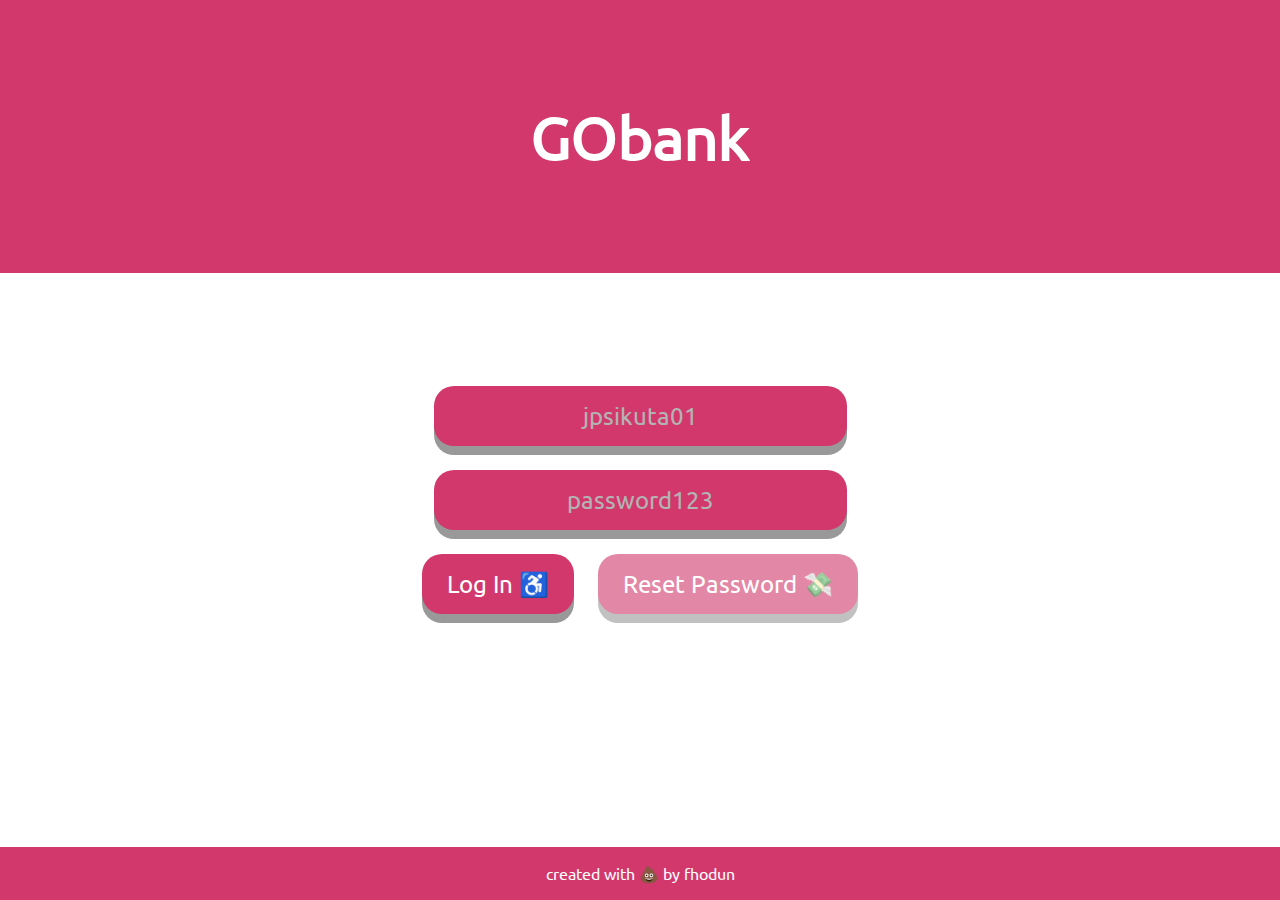
<file: site/index.html>
<html>

<head>
    <title>GObank</title>
    <link rel="shortcut icon" type="image/png" href="./img/favicon.png">
    <link rel="stylesheet" href="./css/styles.css">
    <meta charset="UTF-8">
    <meta name="viewport" content="width=device-width, initial-scale=1">
</head>

<body>
    <header>
        <h1>GObank</h1>
    </header>
    <br />
    <br />
    <br />
    <br />
    <br />
    <form action="/login" method="POST">
        <table class="center">
            <tr>
                <th>
                    <label for="username"></label>
                    <input type="text" id="username" name="username" placeholder="jpsikuta01" novalidate
                        autocomplete="off">
                </th>
            </tr>
            <tr>
                <th>
                    <label for="password"></label>
                    <input type="password" id="password" name="password" placeholder="password123" novalidate
                        autocomplete="off">
                </th>
            </tr>
            <tr>
                <td>
                    <input type="submit" value="Log In &#9855;">
                    <button class="disabled" disabled>Reset Password &#128184;</button>
                </td>
            </tr>

        </table>
    </form>
    <footer>
        <p>created with &#128169; by fhodun</p>
    </footer>
</body>

</html>
</file>
<file: site/css/styles.css>
@font-face {
    font-family: Ubuntu;
    src: url(../fonts/Ubuntu-Regular.ttf);
}

* {
    font-family: Ubuntu;
    user-select: none;
}

body {
    margin: 0;
}

.center {
    text-align: center;
    /*display: block;*/
    margin-left: auto;
    margin-right: auto;
}

button,
input {
    display: inline-block;
    padding: 15px 25px;
    font-size: 24px;
    cursor: pointer;
    text-align: center;
    text-decoration: none;
    outline: none;
    color: #fff;
    background-color: #D2386C;
    border: none;
    border-radius: 20px;
    box-shadow: 0 9px #999;
    margin: 10px;
}

button:hover,
input:hover {
    background-color: #B91F53;
}

button:active,
input[type=submit]:active,
input[type=text]:focus,
input[type=password]:focus {
    background-color: #B91F53;
    box-shadow: 0 5px #666;
    transform: translateY(4px);
}

button.disabled {
    opacity: 0.6;
    cursor: not-allowed;
}

::placeholder {
    color: #B3B3B3;
    opacity: 1;
}

.frame {
    padding: 15px 25px;
    text-decoration: none;
    width: 40%;
    outline: none;
    color: #fff;
    background-color: #D2386C;
    border: none;
    border-radius: 20px;
    box-shadow: 0 9px #999;
}

header {
    padding: 60px;
    text-align: center;
    background: #D2386C;
    color: white;
    font-size: 30px;
    /*border-bottom: 4px solid black;*/
}

footer {
    background-color: #D2386C;
    color: white;
    position: fixed;
    left: 0;
    bottom: 0;
    width: 100%;
    text-align: center;
    /*border-top: 4px solid black;*/
}
</file>
